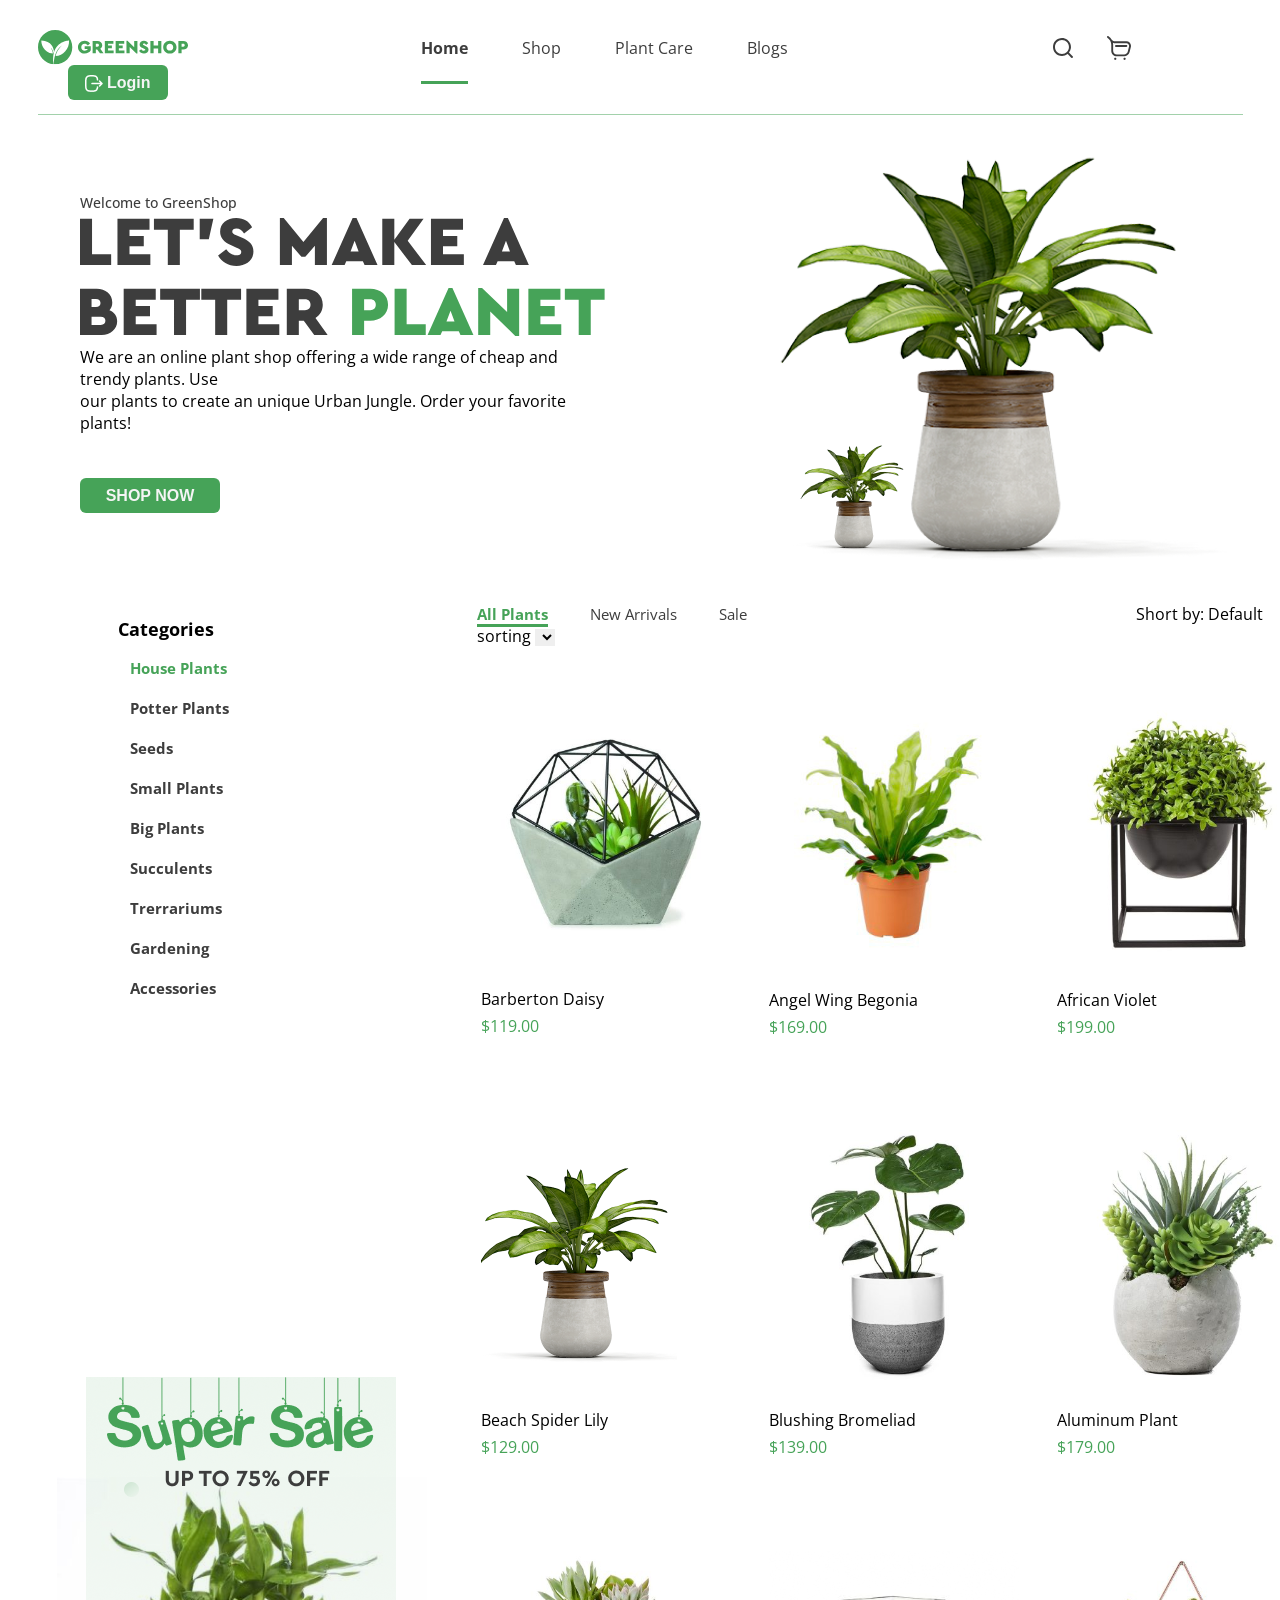
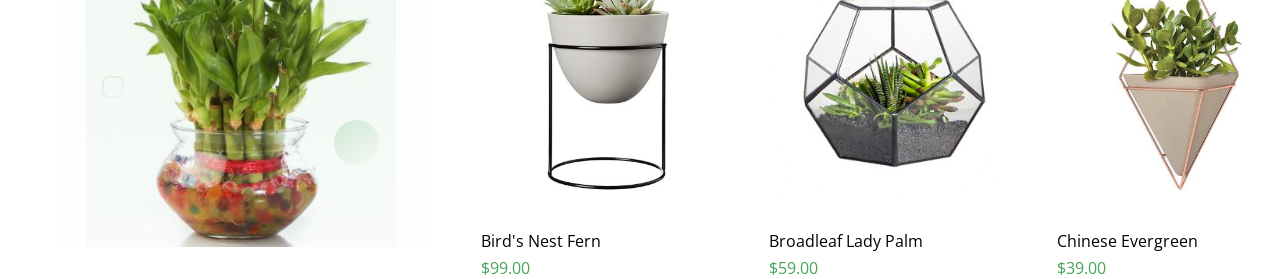
<file: index.html>
<!DOCTYPE html>
<html lang="en">

<head>
    <meta charset="UTF-8">
    <meta name="viewport" content="width=device-width, initial-scale=1.0">
    <title>Document</title>
<link rel="preconnect" href="https://fonts.googleapis.com">
<link rel="preconnect" href="https://fonts.gstatic.com" crossorigin>
<link href="https://fonts.googleapis.com/css2?family=Montserrat:ital,wght@0,100..900;1,100..900&family=Open+Sans:wdth,wght@80.2,300..800&display=swap" rel="stylesheet">
    <link rel="stylesheet" href="./css/style.css">
</head>

<body>


    <header>

        <div class="coutainer">
            <img src="./img/Logo.svg" alt="logo">

            <nav>
                <a href="" class="home1">Home</a>
                <a href="">Shop</a>
                <a href="">Plant Care</a>
                <a href="">Blogs</a>
            </nav>
            <img src="./img/Vector.svg" alt="Vector" class="imgvector1">

            <img src="./img/Vector-(1).svg" alt="Vector2" class="imgvector2">

            <button class="button1"> <img src="./img/Logout.png" alt="logo"> <span>Login</span></button>

        </div>

    </header>

    <main>

        <div class="content">

            <div class="main-title">
                <h1>Welcome to GreenShop</h1>

                <img src="./img/Let’s-Make-a-Better-Planet.svg" alt="Planet">

                <p>We are an online plant shop offering a wide range of cheap and trendy plants. Use <br> our plants to
                    create an unique Urban Jungle. Order your favorite plants!</p>


                <button class="butoon2">
                    SHOP NOW
                </button>

            </div>



            <div class="pot">

                <img src="./img/Frame-1.png" alt="Frame">


            </div>


        </div>




        <div>
            <div style="display: flex; margin: 0 auto; justify-content: center;">

                <div>
                    <aside>
                        <nav class="category-nav">
                            <h3>Categories</h3>
                            <ul style="list-style-type: none;">
                                <li><a href="#" class="a-HousePlants">House Plants</a></li>
                                <li><a href="#">Potter Plants</a></li>
                                <li><a href="#">Seeds</a></li>
                                <li><a href="#">Small Plants</a></li>
                                <li><a href="#">Big Plants</a></li>
                                <li><a href="#">Succulents</a></li>
                                <li><a href="#">Trerrariums</a></li>
                                <li><a href="#">Gardening</a></li>
                                <li><a href="#">Accessories</a></li>
                            </ul>
                        </nav>

                        
        
                    </aside>

                    <div style="margin-left: 92px;">
                        <img src="./img/Super-Sale-Banner.png" alt="">
                    </div>

                </div>




                <div class="nav2">
                    <nav>
                        <a href="#" class="All-Plants">All Plants</a>
                        <a href="#">New Arrivals</a>
                        <a href="#">Sale</a>

                        <span class="Short">Short by: Default sorting </span>

                        <select name="Default" id="">Default sorting</select>


                    </nav>


                    <section class="product">

                        <div class="product-card">

                            <div class="product-img">

                                <img src="./img/Barberton-Daisy.svg" alt="Barberton-Daisy">

                                <div class="product-price">
                                    <span>Barberton Daisy</span>
                                    <p class="collor-grin">$119.00</p>
                                </div>


                            </div>




                            <div class="product-card">
                                <div class="product-img">
                                    <img src="./img/Angel-Wing-Begonia.svg" alt="Angel-Wing-Begonia">

                                    <div class="product-price">

                                        <span>Angel Wing Begonia</span>
                                        <p class="collor-grin">$169.00</p>
                                    </div>

                                </div>

                            </div>


                            <div class="product-card">
                                <div class="product-img">
                                    <img src="./img/African-Violet.svg" alt="African-Violet">
                                    <div class="product-price">

                                        <span>African Violet</span>
                                        <p class="collor-grin">$199.00</p>
                                    </div>
                                </div>

                            </div>


                        </div>



                        <div class="product-card2">

                            <div class="product-img">

                                <img style="height: 250px; height: 250px;" src="./img/Beach-Spider-Lily.svg"
                                    alt="Beach-Spider-Lily">
                                <div class="product-price">
                                    <span>Beach Spider Lily</span>
                                    <p class="collor-grin">$129.00</p>
                                </div>

                            </div>



                            <div>
                                <div class="product-img">
                                    <img src="./img/Blushing-Bromeliad.svg" alt="Blushing-Bromeliad">
                                    <div class="product-price">
                                        <span>Blushing Bromeliad</span>
                                        <p class="collor-grin">$139.00</p>
                                    </div>
                                </div>
                            </div>



                            <div>

                                <div class="product-img">

                                    <img src="./img/Aluminum-Plant.svg" alt="Aluminum-Plant">

                                    <div class="product-price">

                                        <span>Aluminum Plant</span>
                                        <p class="collor-grin">$179.00</p>
                                    </div>
                                </div>
                            </div>


                        </div>

                        <div class="product-card2">

                            <div>
                                <div class="product-img">
                                    <img src="./img/Bird's-Nest-Fern.svg" alt="Bird's-Nest-Fern">

                                    <div class="product-price">
                                        <span>Bird's Nest Fern</span>
                                        <p class="collor-grin">$99.00</p>
                                    </div>
                                </div>
                            </div>


                            <div>
                                <div class="product-img">
                                    <img src="./img/product-20-320x320-1.svg" alt="product-20-320x320-1">

                                    <div class="product-price">

                                        <span>Broadleaf Lady Palm</span>
                                        <p class="collor-grin">$59.00</p>
                                    </div>
                                </div>
                            </div>


                            <div>
                                <div class="product-img">
                                    <img src="./img/image-10.svg" alt="image-10">

                                    <div class="product-price">
                                        <span>Chinese Evergreen</span>
                                        <p class="collor-grin">$39.00</p>
                                    </div>
                                </div>
                            </div>

                        </div>




                    </section>

                </div>



            </div>



        </div>



    </main>










</body>

</html>
</file>
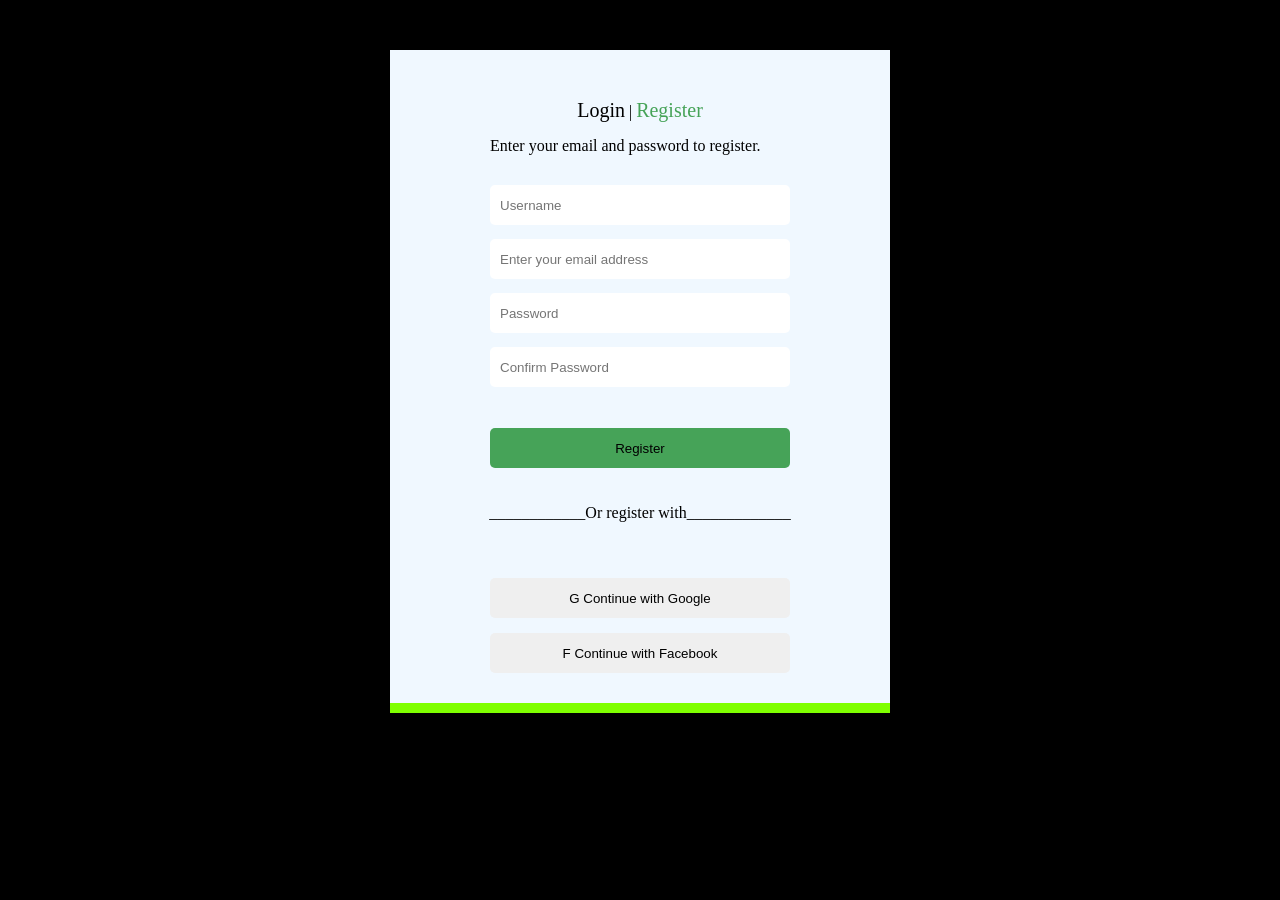
<file: form.html>
<!DOCTYPE html>
<html lang="en">

<head>
    <meta charset="UTF-8">
    <meta name="viewport" content="width=device-width, initial-scale=1.0">
    <title>Document</title>
<link rel="stylesheet" href="./css/form.css">
</head>

<body style="background-color: black;">

    <div class="block1">


        <div>

            <div class="my-box">

                <span class="ma-text1">Login</span>
                <span class="ma-text2">|</span>
                <span class="ma-text3">Register</span>

            </div>

            <div>
                <p style="margin-left: 100px;">Enter your email and password to register.</p>
            </div>



            <form action="#" method="post">

                <input type="text" class="input-type" placeholder="Username" required>
                <input type="email" class="input-type" placeholder="Enter your email address" required>
                <input type="password" class="input-type" placeholder="Password" required>
                <input type="password" class="input-type" placeholder="Confirm Password" required>

                <button class="button-submit" type="submit">Register</button>



            </form>

            <p class="par"> ____________Or register with_____________</p>

            <button type="button" class="butt"> G Continue with Google </button>

            <button type="button" class="butt-2"> F Continue with Facebook</button>



        </div>

        <div style="background-color: chartreuse; width: 500; height: 10px; margin-top: 30px;"> </div>

    </div>


</body>

</html>
</file>
<file: css/style.css>
* {

    margin: 0;
    padding: 0;
    outline: none;
    border: none;
}

body {

  font-family: "Open Sans", sans-serif;

}

.coutainer {
    padding: 30px 0 14px;
    border-bottom: 0.3px solid #46A35880;
    max-width: 1205px;
    margin: 0 auto;
}


header {


    img,
    nav,
    button {
        display: inline-block;
        vertical-align: middle;
    }



    nav {
        margin-left: 229px;

        a {

            &:not(:first-of-type) {
                margin-left: 50px;
            }

            font-size: 16px;
            text-decoration: none;
            font-weight: 400;
            color: #3D3D3D;

        }

    }


    .home1 {
        font-weight: 700;
        border-bottom: 3px solid #46A358;
        padding-bottom: 22px;

    }


}



.imgvector1 {
    margin-left: 261px;
    cursor: pointer;
}

.imgvector2 {
    margin-left: 30px;
    cursor: pointer;
}


.button1 {
    color: #f5f5f5;
    font-size: 16px;
    line-height: 20px;
    font-weight: 700;
    background-color: #46A358;
    border-radius: 6px;
    height: 35px;
    width: 100px;
    margin-left: 30px;
    cursor: pointer;

}

.content {
    height: 450px;
    width: 1200px;
    margin: 0 auto;
    margin-top: 12px;
    display: flex;



}

.pot {
    margin-left: 123px;
}


.main-title {
    margin-top: 68px;
    display: inline-block;
    vertical-align: middle;
    margin-left: 40px;

}

.text1 {
    margin-top: 7px;

}

h1 {

    font-weight: 500;
    font-size: 14px;
    line-height: 16px;
    margin-bottom: 7px;
    color: #3D3D3D;
}

p {

    margin-top: 5px;
}

.butoon2 {
    margin-top: 44px;
    color: #f5f5f5;
    font-size: 16px;
    line-height: 20px;
    font-weight: 700;
    background-color: #46A358;
    border-radius: 6px;
    height: 35px;
    width: 140px;
    cursor: pointer;
}

aside {

    width: 310px;
    height: 774px;
    margin-top: 26px;
    margin-left: 135px;
}


ul {
    display: flex;
    flex-direction: column;
    line-height: 40px;
    margin-top: 7px;
    margin-left: 30px;


    a {
        color: #3D3D3D;
        text-decoration: none;
        font-size: 15px;
        font-weight: 700;
    }

    .a-HousePlants {
        color: #46A358;
    }


}

h3 {
    font-size: 18px;
    font-weight: 700;

    padding-top: 14px;
    margin-left: 18px;
}


.nav2 {

    width: 838px;
    height: 23px;
    margin-top: 26px;
    margin-left: 50px;
    margin-bottom: 30px;

    & a:not(:first-child) {
        margin-left: 38px;
    }

    a {
        text-decoration: none;
        color: #3D3D3D;
        font-weight: 400;
        font-size: 15px;
        line-height: 16px;




    }

    .All-Plants {
        color: #46A358;
        font-weight: 700;
        font-size: 15px;
        line-height: 16px;
        border-bottom: 3px solid ;
    }
}


.Short {
    margin-left: 385px;
}

.product {
    margin-top: 30px;
    width: 840px;
    height: 1190px;
}

.product-card {
    /* width: 258px; */
    height: 350px;
    padding-top: 1px;
    display: flex;
    gap: 30px;


}

.product-card2 {

    height: 350px;
    padding-top: 1px;
    display: flex;
    gap: 30px;
    margin-top: 70px;
}

.product-img {

    width: 250px;
    height: 250px;
    margin: 31px 4px 19px 4px;

}

.product-price {
    margin-top: 24px;
}

.collor-grin {

    color: #46A358;
}
</file>
<file: css/form.css>
* {
    box-sizing: border-box;
}

.block1 {
    margin: 0 auto;
    margin-top: 50px;
    width: 500px;
    height: 656px;
    background-color: aliceblue;
}

.my-box {

    text-align: center;
    padding-top: 52px;

}

.ma-text1 {
    font-family: Cera Pro;
    font-weight: 500;
    font-size: 20px;
    leading-trim: NONE;
    line-height: 16px;
    letter-spacing: 0%;
}

.ma-text3 {
    font-family: Cera Pro;
    font-weight: 500;
    font-size: 20px;
    leading-trim: NONE;
    line-height: 16px;
    letter-spacing: 0%;
    color: #46A358;

}

.input-type {

    margin-top: 14px;
    margin-left: 100px;
    width: 300px;
    height: 40px;
    border-radius: 5px;
    border: 1px;
    padding: 0 10px;
}

.button-submit {

    margin-left: 100px;
    margin-top: 41px;
    width: 300px;
    height: 40px;
    border: 1px;
    border-radius: 5px;
    background-color: #46A358;

}

.par {

    text-align: center;
    margin-top: 36px;
}

.butt {

    margin-top: 40px;
    margin-left: 100px;
    width: 300px;
    height: 40px;
    border: 1px;
    border-radius: 5px;
    size: 13px;

}

.butt-2 {
    margin-top: 15px;
    margin-left: 100px;
    width: 300px;
    height: 40px;
    border: 1px;
    border-radius: 5px;
    size: 13px;

}
</file>
